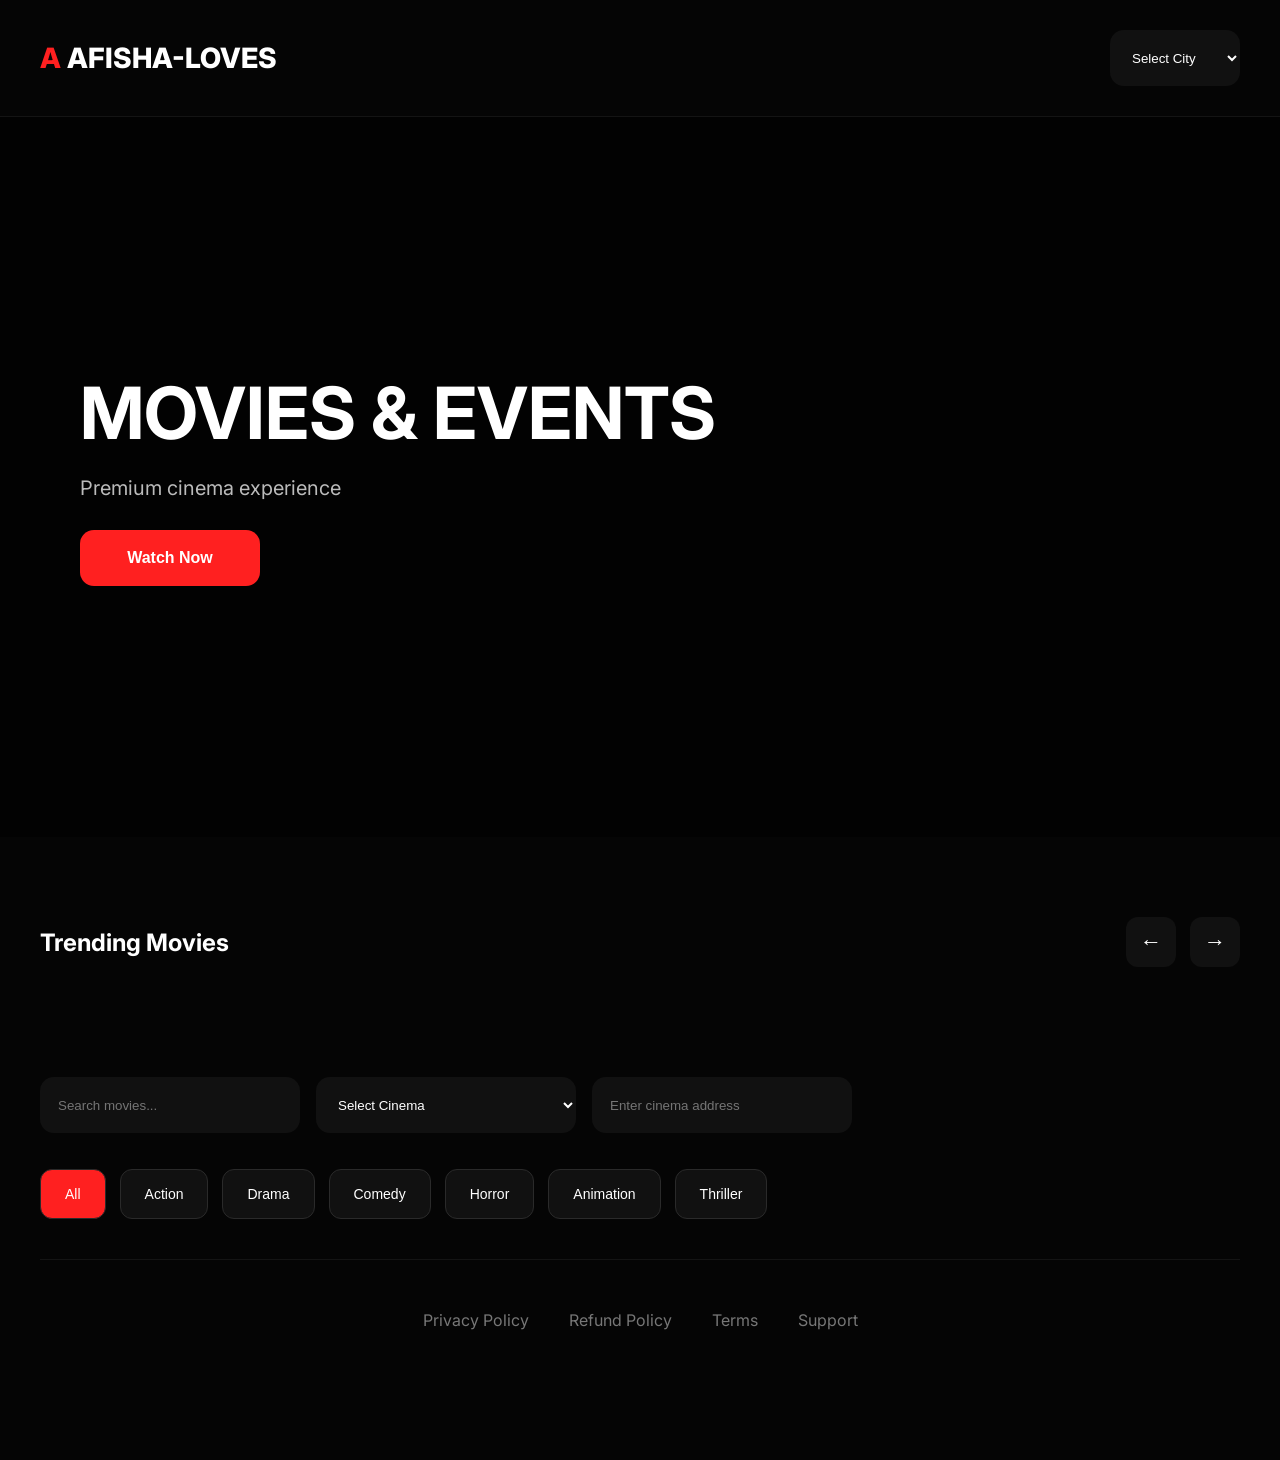
<file: index.html>
<!DOCTYPE html>
<html lang="en">
<head>

<meta charset="UTF-8">
<meta name="viewport" content="width=device-width, initial-scale=1.0">

<title>AFISHA-LOVES</title>

<link rel="stylesheet" href="style.css">

<link href="https://fonts.googleapis.com/css2?family=Inter:wght@300;400;500;600;700;800&display=swap" rel="stylesheet">

</head>

<body>

<header>

<div class="logo">
<span>A</span>
AFISHA-LOVES
</div>

<div class="nav-right">

<select id="citySelect">

<option value="">
Select City
</option>

<option>
Berlin
</option>

<option>
London
</option>

<option>
New York
</option>

<option>
Los Angeles
</option>

</select>

</div>

</header>

<section class="hero">

<div class="hero-overlay"></div>

<div class="hero-content">

<h1>
MOVIES & EVENTS
</h1>

<p>
Premium cinema experience
</p>

<a href="#movies">

<button class="hero-btn">
Watch Now
</button>

</a>

</div>

</section>

<section class="trending">

<div class="trending-top">

<h2>
Trending Movies
</h2>

<div class="slider-buttons">

<button id="prevBtn">
←
</button>

<button id="nextBtn">
→
</button>

</div>

</div>

<div class="slider" id="slider"></div>

</section>

<section class="movies" id="movies">

<div class="movies-top">

<input
type="text"
id="searchInput"
placeholder="Search movies..."
>

<select id="cinemaSelect">

<option value="">
Select Cinema
</option>

</select>

<input
type="text"
id="customCinema"
placeholder="Enter cinema address"
list="addressSuggestions"
autocomplete="off"
>

<datalist id="addressSuggestions"></datalist>

<div class="categories">

<button class="category-btn active" data-category="all">
All
</button>

<button class="category-btn" data-category="action">
Action
</button>

<button class="category-btn" data-category="drama">
Drama
</button>

<button class="category-btn" data-category="comedy">
Comedy
</button>

<button class="category-btn" data-category="horror">
Horror
</button>

<button class="category-btn" data-category="animation">
Animation
</button>

<button class="category-btn" data-category="thriller">
Thriller
</button>

</div>

</div>

<div class="movies-grid" id="moviesGrid"></div>

<footer>

<a href="#">
Privacy Policy
</a>

<a href="#">
Refund Policy
</a>

<a href="#">
Terms
</a>

<a href="#">
Support
</a>

</footer>

<script>

/* API */

const API_KEY =
'12cf4dbd2e9dac053da42fc6ea685a97';

const moviesGrid =
document.getElementById('moviesGrid');

const slider =
document.getElementById('slider');





/* LOAD TRENDING */

async function loadTrending(){

const res = await fetch(

`https://api.themoviedb.org/3/trending/movie/week?api_key=${API_KEY}`

);

const data = await res.json();

slider.innerHTML='';

data.results.slice(0,10).forEach(movie=>{

const poster =
`https://image.tmdb.org/t/p/w500${movie.poster_path}`;

slider.innerHTML += `

<div class="slide">

<img src="${poster}">

<div class="slide-content">

<h3>
${movie.title}
</h3>

<p class="movie-category">
⭐ ${movie.vote_average.toFixed(1)}
</p>

<button class="slide-btn"
onclick="openMovie('${movie.title.replace(/'/g,"")}', '${poster}')">

Buy Ticket

</button>

</div>

</div>

`;

});

}





/* LOAD MOVIES */

async function loadMovies(){

const res = await fetch(

`https://api.themoviedb.org/3/movie/popular?api_key=${API_KEY}&language=en-US&page=1`

);

const data = await res.json();

moviesGrid.innerHTML='';

data.results.forEach(movie=>{

const poster =
`https://image.tmdb.org/t/p/w500${movie.poster_path}`;

const genre =
movie.genre_ids[0];

let category = 'action';

if(genre == 35){
category = 'comedy';
}

if(genre == 18){
category = 'drama';
}

if(genre == 27){
category = 'horror';
}

if(genre == 16){
category = 'animation';
}

if(genre == 53){
category = 'thriller';
}

moviesGrid.innerHTML += `

<div class="movie-card ${category}">

<img src="${poster}">

<h3>
${movie.title}
</h3>

<p class="movie-category">

⭐ ${movie.vote_average.toFixed(1)}

</p>

<button class="movie-btn"
onclick="openMovie('${movie.title.replace(/'/g,"")}', '${poster}')">

Buy Ticket

</button>

</div>

`;

});

}

loadTrending();
loadMovies();





/* CINEMAS */

const cinemas = {

Berlin: [

{
name:'CineStar Berlin',
addresses:[

'Potsdamer Str. 4, 10785 Berlin, Germany',
'Berlin Mall, Leipziger Platz 12, Berlin, Germany',
'Kurfürstendamm 227, Berlin, Germany'

]
},

{
name:'Zoo Palast',
addresses:[

'Hardenbergstraße 29A, 10623 Berlin, Germany',
'Breitscheidplatz 1, Berlin, Germany'

]
},

{
name:'UCI Luxe Mercedes Platz',
addresses:[

'Mildred-Harnack-Straße 13, 10243 Berlin, Germany',
'Mercedes Platz 1, Berlin, Germany'

]
}

],



London: [

{
name:'Odeon Luxe Leicester Square',
addresses:[

'24-26 Leicester Square, London WC2H 7JY',
'12 Coventry St, London W1D 6BZ'

]
},

{
name:'Vue West End',
addresses:[

'3 Cranbourn St, London WC2H 7AL',
'Piccadilly Circus, London W1J'

]
},

{
name:'BFI IMAX',
addresses:[

'1 Charlie Chaplin Walk, London SE1 8XR',
'Waterloo Rd, London SE1'

]
}

],



'New York': [

{
name:'AMC Empire 25',
addresses:[

'234 W 42nd St, New York, NY 10036',
'300 W 34th St, New York, NY'

]
},

{
name:'Regal Battery Park',
addresses:[

'102 N End Ave, New York, NY 10282',
'250 Vesey St, New York, NY'

]
},

{
name:'AMC Lincoln Square',
addresses:[

'1998 Broadway, New York, NY 10023',
'Lincoln Center Plaza, New York'

]
}

],



'Los Angeles': [

{
name:'TCL Chinese Theatre',
addresses:[

'6925 Hollywood Blvd, Hollywood, CA 90028',
'Hollywood Walk of Fame, Los Angeles'

]
},

{
name:'Regal LA Live',
addresses:[

'1000 W Olympic Blvd, Los Angeles, CA 90015',
'LA Live Plaza, Los Angeles'

]
},

{
name:'AMC Burbank 16',
addresses:[

'125 E Palm Ave, Burbank, CA 91502',
'Downtown Burbank, Los Angeles'

]
}

]

};





const citySelect =
document.getElementById('citySelect');

const cinemaSelect =
document.getElementById('cinemaSelect');

const addressInput =
document.getElementById('customCinema');

const addressSuggestions =
document.getElementById('addressSuggestions');





citySelect.addEventListener('change',()=>{

const city =
citySelect.value;

cinemaSelect.innerHTML = `
<option value="">
Select Cinema
</option>
`;

addressSuggestions.innerHTML='';

if(cinemas[city]){

cinemas[city].forEach(cinema=>{

cinemaSelect.innerHTML += `

<option value="${cinema.name}">
${cinema.name}
</option>

`;

});

}

});





cinemaSelect.addEventListener('change',()=>{

const city =
citySelect.value;

const cinemaName =
cinemaSelect.value;

addressSuggestions.innerHTML='';

addressInput.value='';

const selectedCinema =
cinemas[city].find(
c => c.name === cinemaName
);

if(selectedCinema){

selectedCinema.addresses.forEach(address=>{

addressSuggestions.innerHTML += `

<option value="${address}">

`;

});

}

});





/* OPEN MOVIE */

function openMovie(movie,poster){

const city =
document.getElementById('citySelect').value;

const cinemaName =
document.getElementById('cinemaSelect').value;

const cinemaAddress =
document.getElementById('customCinema').value;

if(!city){

alert('Select city');

return;

}

if(!cinemaName){

alert('Select cinema');

return;

}

if(!cinemaAddress){

alert('Enter address');

return;

}

localStorage.setItem(
'selectedCity',
city
);

localStorage.setItem(
'selectedCinema',
cinemaName
);

localStorage.setItem(
'selectedCinemaAddress',
cinemaAddress
);

localStorage.setItem(
'movie',
movie
);

localStorage.setItem(
'moviePoster',
poster
);

window.location.href =
'booking.html';

}





/* SLIDER */

document.getElementById('nextBtn')
.onclick = ()=>{

slider.scrollBy({
left:400,
behavior:'smooth'
});

};

document.getElementById('prevBtn')
.onclick = ()=>{

slider.scrollBy({
left:-400,
behavior:'smooth'
});

};





/* SEARCH */

document.getElementById('searchInput')
.addEventListener('input',(e)=>{

const value =
e.target.value.toLowerCase();

const cards =
document.querySelectorAll('.movie-card');

cards.forEach(card=>{

const text =
card.innerText.toLowerCase();

if(text.includes(value)){

card.style.display='block';

}else{

card.style.display='none';

}

});

});





/* CATEGORY FILTER */

const categoryButtons =
document.querySelectorAll('.category-btn');

document.addEventListener('click',(e)=>{

if(e.target.classList.contains('category-btn')){

categoryButtons.forEach(btn=>{
btn.classList.remove('active');
});

e.target.classList.add('active');

const category =
e.target.dataset.category;

const cards =
document.querySelectorAll('.movie-card');

cards.forEach(card=>{

if(
category === 'all' ||
card.classList.contains(category)
){

card.style.display='block';

}else{

card.style.display='none';

}

});

}

});

</script>

</body>
</html>
</file>
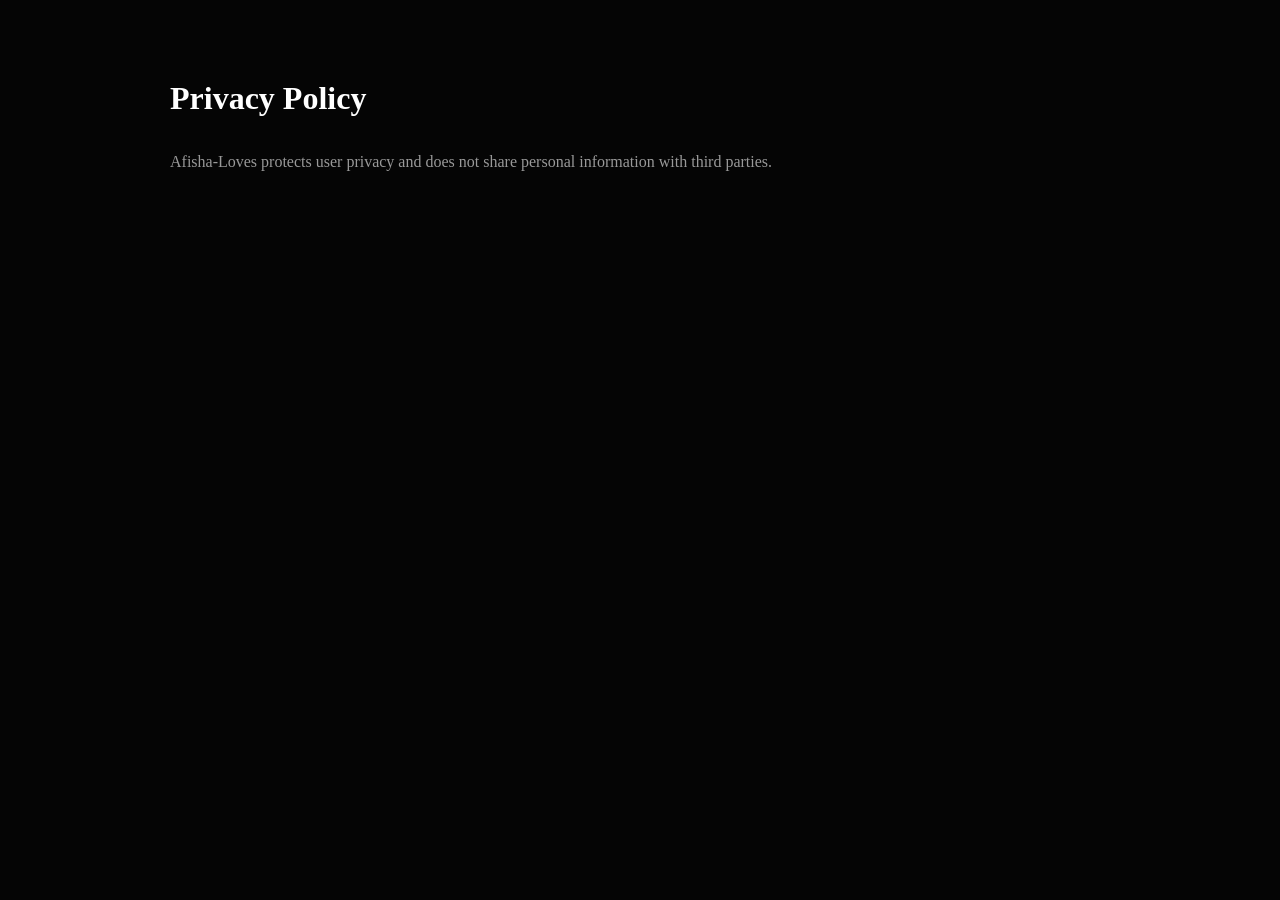
<file: privacy.html>
<!DOCTYPE html>
<html lang="en">
<head>

<meta charset="UTF-8">
<meta name="viewport" content="width=device-width, initial-scale=1.0">

<title>Privacy Policy</title>

<link rel="stylesheet" href="style.css">

</head>

<body>

<div style="max-width:1000px;margin:auto;padding:80px 30px;">

<h1 style="margin-bottom:30px;">
Privacy Policy
</h1>

<p style="color:#999;line-height:1.9;">

Afisha-Loves protects user privacy and does not share personal information with third parties.

</p>

</div>

</body>
</html>
</file>
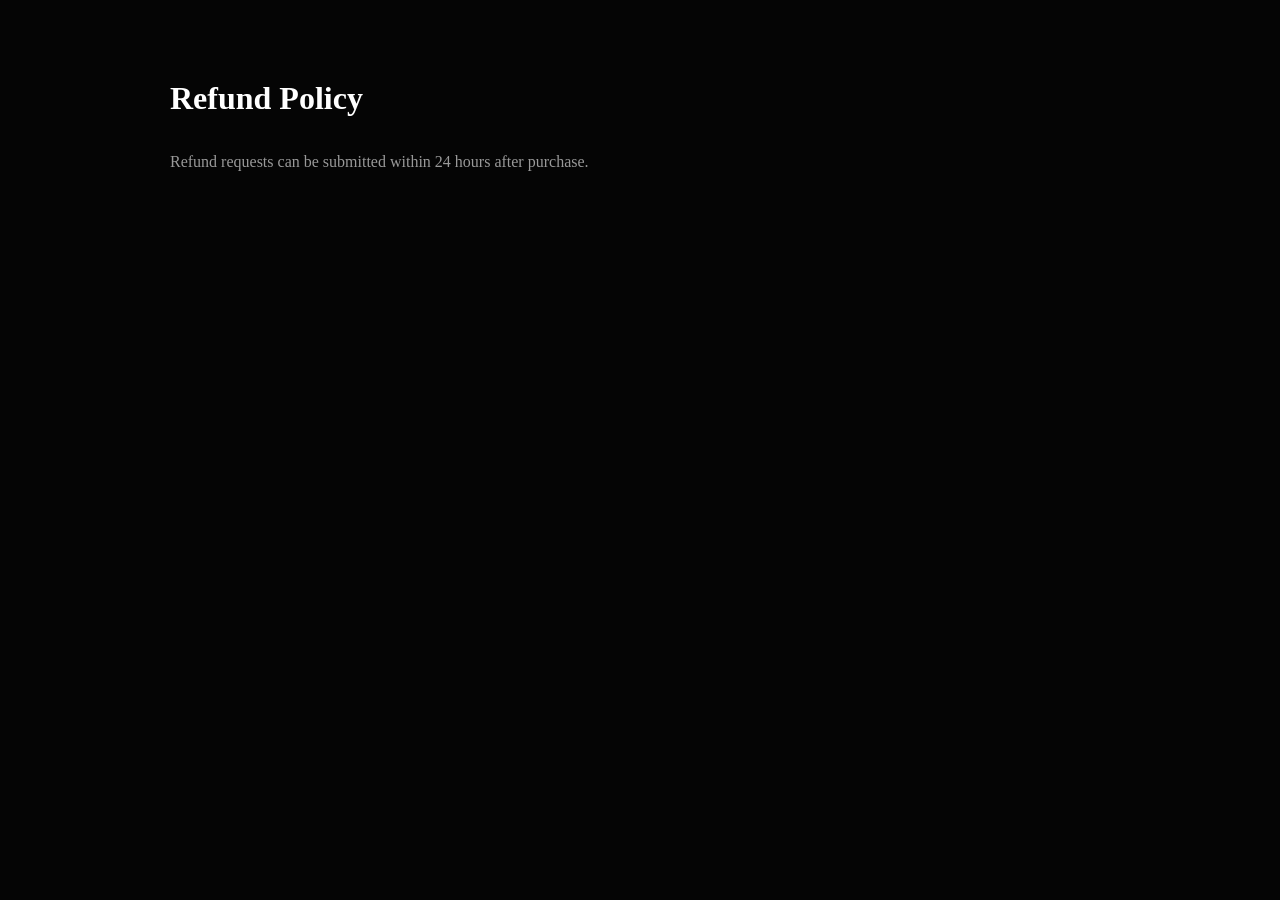
<file: refund.html>
<!DOCTYPE html>
<html lang="en">
<head>

<meta charset="UTF-8">
<meta name="viewport" content="width=device-width, initial-scale=1.0">

<title>Refund Policy</title>

<link rel="stylesheet" href="style.css">

</head>

<body>

<div style="max-width:1000px;margin:auto;padding:80px 30px;">

<h1 style="margin-bottom:30px;">
Refund Policy
</h1>

<p style="color:#999;line-height:1.9;">

Refund requests can be submitted within 24 hours after purchase.

</p>

</div>

</body>
</html>
</file>
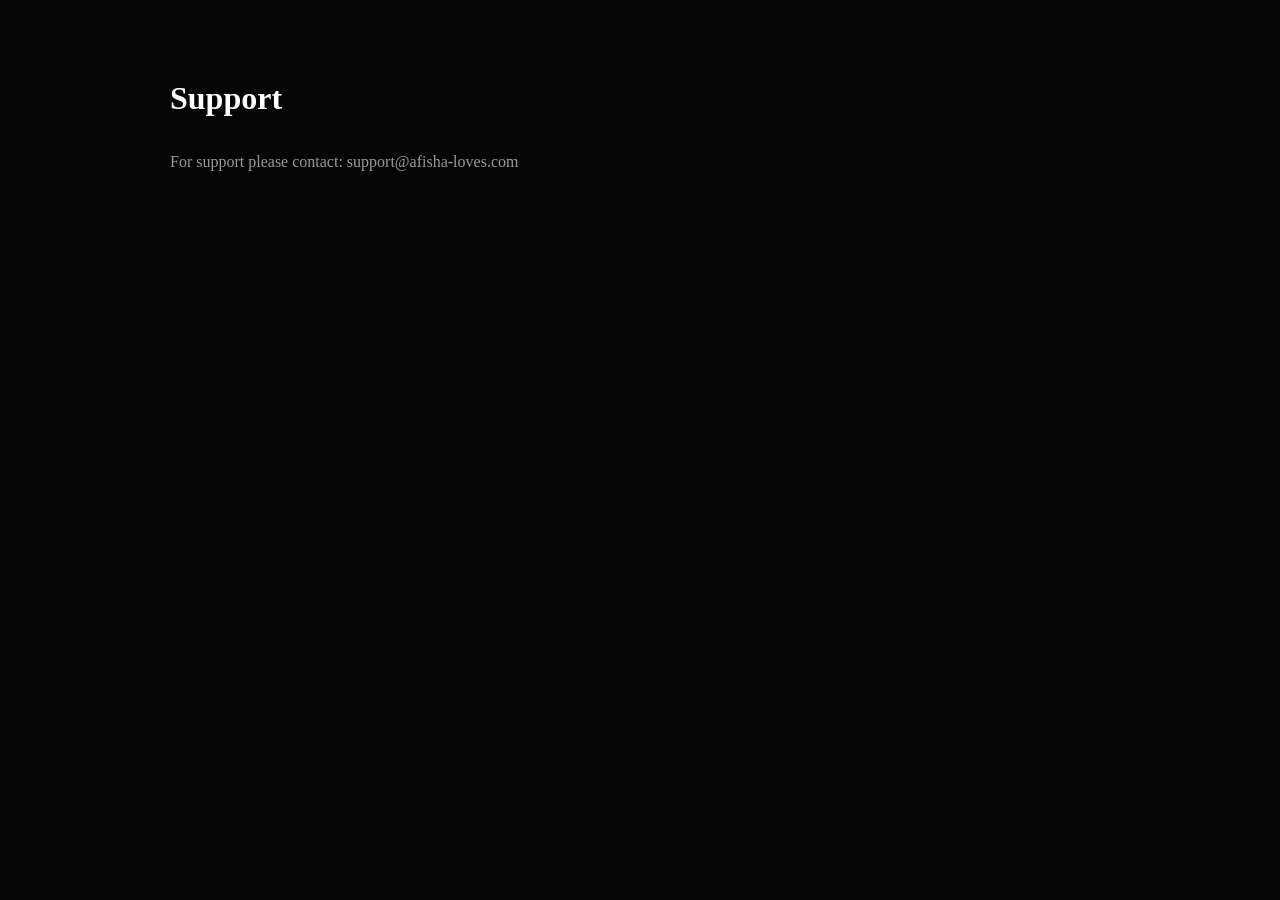
<file: support.html>
<!DOCTYPE html>
<html lang="en">
<head>

<meta charset="UTF-8">
<meta name="viewport" content="width=device-width, initial-scale=1.0">

<title>Support</title>

<link rel="stylesheet" href="style.css">

</head>

<body>

<div style="max-width:1000px;margin:auto;padding:80px 30px;">

<h1 style="margin-bottom:30px;">
Support
</h1>

<p style="color:#999;line-height:1.9;">

For support please contact:
support@afisha-loves.com

</p>

</div>

</body>
</html>
</file>
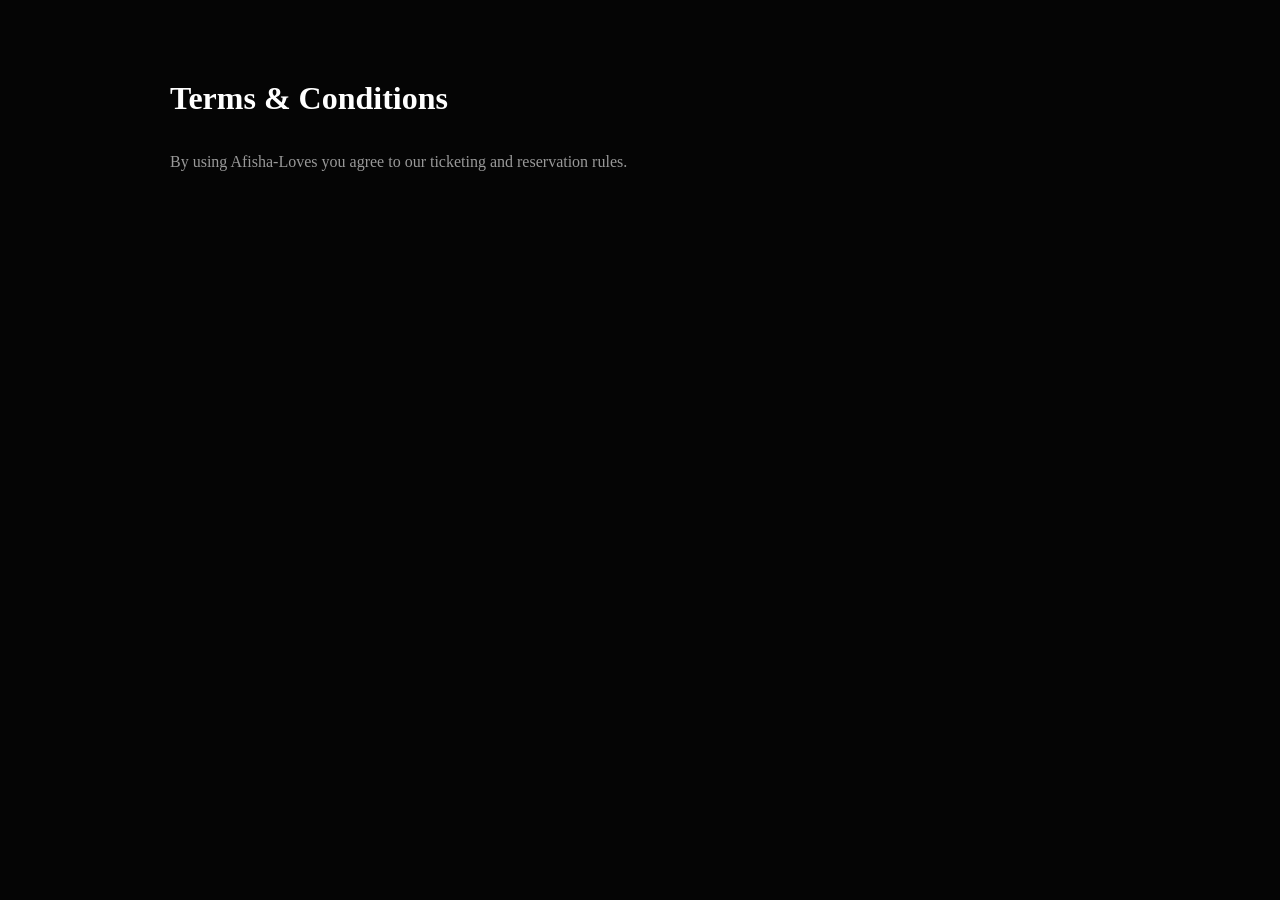
<file: terms.html>
<!DOCTYPE html>
<html lang="en">
<head>

<meta charset="UTF-8">
<meta name="viewport" content="width=device-width, initial-scale=1.0">

<title>Terms</title>

<link rel="stylesheet" href="style.css">

</head>

<body>

<div style="max-width:1000px;margin:auto;padding:80px 30px;">

<h1 style="margin-bottom:30px;">
Terms & Conditions
</h1>

<p style="color:#999;line-height:1.9;">

By using Afisha-Loves you agree to our ticketing and reservation rules.

</p>

</div>

</body>
</html>
</file>
<file: style.css>
* {
    margin: 0;
    padding: 0;
    box-sizing: border-box;
}

body {
    background: #050505;
    font-family: Inter;
    color: white;
    overflow-x: hidden;
}

header {
    padding: 30px 40px;
    border-bottom: 1px solid rgba(255,255,255,0.06);
    display: flex;
    justify-content: space-between;
    align-items: center;
}

.logo {
    font-size: 28px;
    font-weight: 800;
}

.logo span {
    color: #ff2020;
}

.nav-right {
    display: flex;
    gap: 20px;
}

select {
    height: 56px;
    padding: 0 18px;
    background: #111;
    border: none;
    color: white;
    border-radius: 14px;
}

.hero {
    height: 80vh;
    background: url('https://picsum.photos/1920/1080') center/cover;
    position: relative;
    display: flex;
    align-items: center;
    padding: 0 80px;
}

.hero-overlay {
    position: absolute;
    inset: 0;
    background: rgba(0,0,0,0.65);
}

.hero-content {
    position: relative;
    z-index: 2;
}

.hero h1 {
    font-size: 72px;
    margin-bottom: 20px;
}

.hero p {
    font-size: 20px;
    color: #bbb;
    margin-bottom: 30px;
}

.hero button {
    width: 180px;
    height: 56px;
    background: #ff2020;
    border: none;
    color: white;
    font-size: 16px;
    font-weight: 700;
    border-radius: 14px;
    cursor: pointer;
}

.trending {
    padding: 80px 40px;
}

.trending-top {
    display: flex;
    justify-content: space-between;
    align-items: center;
    margin-bottom: 30px;
}

.slider-buttons {
    display: flex;
    gap: 14px;
}

.slider-buttons button {
    width: 50px;
    height: 50px;
    border: none;
    background: #111;
    color: white;
    font-size: 22px;
    cursor: pointer;
    border-radius: 12px;
}

.slider {
    display: flex;
    gap: 20px;
    overflow: auto;
    scrollbar-width: none;
    scroll-behavior: smooth;
}

.slider::-webkit-scrollbar {
    display: none;
}

.slide {
    min-width: 260px;
    cursor: pointer;
    transition: 0.3s;
    background: #111;
    border-radius: 20px;
    overflow: hidden;
    position: relative;
    flex-shrink: 0;
}

.slide:hover {
    transform: scale(1.04);
}

.slide img {
    width: 100%;
    height: 360px;
    object-fit: cover;
}

.slide-content {
    padding: 16px;
}

.slide-content h3 {
    font-size: 20px;
    margin-bottom: 8px;
}

.slide-btn {
    width: 100%;
    height: 48px;
    border: none;
    background: #ff2020;
    color: #fff;
    font-size: 16px;
    font-weight: 700;
    border-radius: 12px;
    cursor: pointer;
    margin-top: 14px;
    transition: 0.3s;
}

.slide-btn:hover {
    transform: scale(1.03);
    background: #ff3b3b;
}

.movies {
    padding: 0 40px 80px;
}

.movies-top {
    display: flex;
    gap: 16px;
    align-items: center;
    flex-wrap: wrap;
    margin-bottom: 40px;
}

#searchInput,
#cinemaSelect,
#customCinema {
    height: 56px;
    background: #111;
    border: none;
    border-radius: 14px;
    padding: 0 18px;
    color: white;
    min-width: 260px;
}

.categories {
    display: flex;
    gap: 14px;
    flex-wrap: wrap;
    margin-top: 20px;
}

.category-btn {
    height: 50px;
    padding: 0 24px;
    background: #111;
    border: 1px solid #2a2a2a;
    color: #fff;
    border-radius: 12px;
    cursor: pointer;
    font-size: 14px;
    transition: 0.3s;
}

.category-btn:hover {
    background: #ff2020;
}

.category-btn.active {
    background: #ff2020;
}

.movies-grid {
    display: grid;
    grid-template-columns: repeat(4, 1fr);
    gap: 24px;
}

.movie-card {
    background: #111;
    padding: 16px;
    border-radius: 24px;
    cursor: pointer;
    transition: 0.3s;
}

.movie-card:hover {
    transform: translateY(-5px);
}

.movie-card img {
    width: 100%;
    height: 340px;
    object-fit: cover;
    border-radius: 18px;
    margin-bottom: 16px;
}

.movie-card h3 {
    margin-bottom: 10px;
}

.movie-card button {
    width: 100%;
    height: 50px;
    background: #ff2020;
    border: none;
    border-radius: 12px;
    color: white;
    font-weight: 700;
    cursor: pointer;
    margin-top: 10px;
}

.movie-category {
    color: #ff2020;
    font-size: 14px;
    font-weight: 600;
}

footer {
    padding: 50px;
    display: flex;
    justify-content: center;
    gap: 40px;
    border-top: 1px solid rgba(255,255,255,0.06);
}

footer a {
    color: #777;
    text-decoration: none;
}

.steps {
    display: flex;
    gap: 20px;
    padding: 30px 40px;
}

.step {
    padding: 12px 22px;
    background: #111;
    color: #666;
    border-radius: 12px;
}

.step.active {
    background: #ff2020;
    color: white;
}

.booking-container {
    display: grid;
    grid-template-columns: minmax(0,1fr) 360px;
    gap: 30px;
    padding: 20px 40px 60px;
    max-width: 1600px;
    margin: auto;
}

.movie-header {
    display: flex;
    gap: 30px;
    margin-bottom: 40px;
}

.movie-header img {
    width: 260px;
    height: 360px;
    object-fit: cover;
    border-radius: 24px;
}

.movie-details {
    display: flex;
    gap: 40px;
    margin-top: 30px;
    flex-wrap: wrap;
}

.movie-details span {
    display: block;
    font-size: 12px;
    color: #777;
    margin-bottom: 10px;
}

.movie-details strong {
    font-size: 18px;
    line-height: 1.4;
}

.date-list {
    display: flex;
    gap: 10px;
    margin-top: 16px;
    flex-wrap: wrap;
}

.date {
    padding: 10px 16px;
    background: #111;
    border-radius: 12px;
    cursor: pointer;
}

.active-date {
    background: #ff2020;
}

.screen {
    width: 70%;
    height: 6px;
    background: #777;
    margin: 0 auto 70px;
    border-radius: 30px;
    text-align: center;
    padding-top: 18px;
    font-size: 12px;
    color: #777;
}

#rows {
    display: flex;
    flex-direction: column;
    gap: 14px;
    align-items: center;
}

.row {
    display: flex;
    gap: 10px;
}

.seat {
    width: 42px;
    height: 42px;
    display: flex;
    align-items: center;
    justify-content: center;
    border-radius: 12px;
    font-size: 12px;
    cursor: pointer;
    background: #1a1a1a;
    transition: 0.2s;
}

.seat:hover {
    transform: scale(1.08);
}

.available {
    background: #2ecc71;
}

.vip {
    background: #f39c12;
}

.selected {
    background: #ff2020 !important;
}

.right {
    background: #111;
    padding: 30px;
    border-radius: 26px;
    height: fit-content;
    position: sticky;
    top: 30px;
}

.order-line {
    display: flex;
    justify-content: space-between;
    margin-bottom: 20px;
}

.right button,
.payment-box button {
    width: 100%;
    height: 56px;
    background: #ff2020;
    border: none;
    border-radius: 14px;
    color: white;
    font-weight: 700;
    cursor: pointer;
}

.payment-page {
    min-height: 100vh;
    display: flex;
    justify-content: center;
    align-items: center;
    padding: 40px;
}

.payment-box {
    width: 460px;
    background: #111;
    padding: 40px;
    border-radius: 30px;
}

.payment-box input {
    width: 100%;
    height: 56px;
    background: #1a1a1a;
    border: none;
    padding: 0 18px;
    margin-bottom: 16px;
    border-radius: 14px;
    color: white;
}


/* === ОСНОВНЫЕ СТИЛИ БИЛЕТА (ДЕСКТОП С ВЫРАВНИВАНИЕМ ПО ЦЕНТРУ) === */

.ticket-page {
    display: flex;
    justify-content: center;
    align-items: center;
    min-height: 100vh;
    padding: 40px;
}

.ticket-modern {
    width: 1000px;
    background: #111;
    border-radius: 32px;
    padding: 40px;
    border: 1px solid rgba(255,255,255,0.08);
    box-shadow: 0 20px 60px rgba(0,0,0,0.5);
}

.ticket-top {
    display: flex;
    flex-direction: column;   /* Изменено на column для центрирования элементов в стек */
    align-items: center;       /* Центрирует заголовок и правый блок по горизонтали */
    text-align: center;        /* Центрирует текст */
    margin-bottom: 40px;
    gap: 20px;
}

.ticket-top h1 {
    font-size: 42px;
    margin-bottom: 10px;
    text-align: center;
}

.ticket-top p {
    color: #777;
}

/* Контейнер с VIP-плашкой и QR-кодом */
.ticket-top-right {
    display: flex;
    flex-direction: column;
    align-items: center !important; /* Принудительно центрируем содержимое на десктопе */
    gap: 12px;
}

.ticket-badge {
    padding: 14px 24px;
    background: #ff2020;
    border-radius: 14px;
    font-weight: 700;
    text-align: center;
}

.ticket-qr {
    width: 130px;
    height: 130px;
    background: white;
    border-radius: 14px;
    overflow: hidden;
    padding: 8px;
}

.ticket-qr img {
    width: 100%;
    height: 100%;
    object-fit: cover;
}

.ticket-info {
    display: grid;
    grid-template-columns: repeat(2, 1fr);
    gap: 26px;
    margin-bottom: 50px;
    text-align: center;        /* Все блоки с инфой теперь выровнены по центру */
}

.ticket-info span {
    display: block;
    font-size: 13px;
    color: #777;
    margin-bottom: 8px;
}

.ticket-info strong {
    font-size: 22px;
}

.ticket-bottom {
    display: flex;
    justify-content: center;   /* Центрируем блок со штрих-кодом */
    align-items: center;
    border-top: 1px dashed rgba(255,255,255,0.12);
    padding-top: 40px;
}


/* === МЕДИА-ЗАПРОСЫ ДЛЯ ДЕСКТОПОВ И ПЛАНШЕТОВ === */

@media(max-width:1200px) {
    .movies-grid {
        grid-template-columns: repeat(3, 1fr);
    }
}

@media(max-width:900px) {
    .movies-grid {
        grid-template-columns: repeat(2, 1fr);
    }
    .booking-container {
        grid-template-columns: 1fr;
    }
}

@media(max-width:600px) {
    .movies-grid {
        grid-template-columns: 1fr;
    }
    .hero h1 {
        font-size: 48px;
    }
}


/* === АДАПТИВ ПОД СМАРТФОНЫ И ОПТИМИЗАЦИЯ БИЛЕТА === */

@media(max-width:900px) {
    header {
        padding: 16px 20px;
        flex-direction: column;
        gap: 15px;
        align-items: flex-start;
    }

    .logo {
        font-size: 24px;
    }

    .nav-right {
        width: 100%;
    }

    #citySelect {
        width: 100%;
    }

    .hero {
        height: 70vh;
        padding: 20px;
    }

    .hero-content {
        width: 100%;
    }

    .hero-content h1 {
        font-size: 42px;
        line-height: 1.1;
    }

    .hero-content p {
        font-size: 16px;
    }

    .hero-btn {
        width: 100%;
        height: 52px;
        font-size: 16px;
    }

    .trending {
        padding: 20px;
    }

    .trending-top {
        flex-direction: column;
        align-items: flex-start;
        gap: 15px;
    }

    .slider {
        gap: 14px;
    }

    .slide {
        min-width: 220px;
    }

    .slide img {
        height: 320px;
    }

    .slide-content h3 {
        font-size: 18px;
    }

    .slide-btn {
        height: 46px;
        font-size: 15px;
    }

    .movies {
        padding: 20px;
    }

    .movies-top {
        flex-direction: column;
        gap: 15px;
    }

    #searchInput,
    #cinemaSelect,
    #customCinema {
        width: 100%;
        height: 52px;
        font-size: 15px;
    }

    .categories {
        width: 100%;
        overflow-x: auto;
        padding-bottom: 8px;
        flex-wrap: nowrap;
    }

    .category-btn {
        white-space: nowrap;
        flex-shrink: 0;
    }

    .movies-grid {
        grid-template-columns: 1fr 1fr;
        gap: 16px;
    }

    .movie-card {
        border-radius: 18px;
    }

    .movie-card img {
        height: 260px;
    }

    .movie-card h3 {
        font-size: 16px;
    }

    .movie-btn {
        height: 46px;
        font-size: 15px;
    }

    footer {
        padding: 30px 20px;
        flex-direction: column;
        gap: 15px;
        align-items: flex-start;
    }

    /* СТРАНИЦА ВЫБОРА МЕСТА */
    .booking-container {
        flex-direction: column;
        padding: 20px;
        gap: 20px;
    }

    .movie-header {
        flex-direction: column;
        align-items: flex-start;
        gap: 20px;
    }

    .movie-header img {
        width: 100%;
        height: 420px;
        object-fit: cover;
        border-radius: 20px;
    }

    .screen {
        height: auto;
        margin-top: 25px;
        font-size: 14px;
    }

    #rows {
        overflow-x: auto;
        padding-bottom: 15px;
        align-items: flex-start;
        width: 100%;
    }

    .row {
        min-width: max-content;
    }

    .seat {
        width: 34px;
        height: 34px;
        font-size: 11px;
    }

    /* ФОРМА БРОНИРОВАНИЯ */
    .payment-page {
        padding: 20px;
    }

    .payment-box {
        width: 100%;
        padding: 25px;
    }

    .payment-box h2 {
        font-size: 28px;
    }

    .payment-box input,
    .payment-box button {
        height: 54px;
        font-size: 16px;
    }

    .steps {
        padding: 0 20px;
        overflow-x: auto;
    }

    .step {
        min-width: max-content;
    }

    /* === СТИЛИ ЦЕНТРИРОВАННОГО БИЛЕТА НА ТЕЛЕФОНАХ === */
    .ticket-page {
        padding: 10px;
        min-height: 100vh;
        display: flex;
        justify-content: center;
        align-items: center;
    }

    .ticket-modern {
        width: 100%;
        max-width: 500px;
        padding: 24px;
        border-radius: 24px;
        box-shadow: 0 15px 40px rgba(0,0,0,0.6);
    }

    .ticket-top {
        flex-direction: column;
        align-items: center;    /* Выравнивание контейнеров по центру экрана */
        text-align: center;     /* Текст по центру */
        gap: 20px;
        margin-bottom: 30px;
    }

    .ticket-top h1 {
        font-size: 28px;
        margin-bottom: 4px;
        text-align: center;
    }

    .ticket-top-right {
        align-items: center !important; /* Меняем с левого края строго по центру */
        width: 100%;
        gap: 15px !important;
    }

    .ticket-badge {
        padding: 8px 16px;
        font-size: 13px;
        border-radius: 8px;
        align-self: center;     /* Центрируем плашку VIP */
    }

    .ticket-qr {
        width: 140px;
        height: 140px;
        align-self: center;     /* Центрируем сам QR-код */
    }

    .ticket-info {
        grid-template-columns: 1fr;
        gap: 16px;
        margin-bottom: 35px;
        text-align: center;     /* Текстовые поля встают по центру в один столбец */
    }

    .ticket-info div {
        border-bottom: 1px solid rgba(255, 255, 255, 0.05);
        padding-bottom: 8px;
    }

    .ticket-info strong {
        font-size: 16px;
    }

    .ticket-bottom {
        padding-top: 30px;
    }

    /* Перехват инлайн-стилей генератора штрих-кода */
    .ticket-bottom > div:first-child {
        margin-top: 0px !important;
        width: 100% !important;
        display: flex !important;
        flex-direction: column !important;
        align-items: center !important;
    }

    .ticket-bottom img[src*="barcode"] {
        width: 100% !important;
        height: auto !important;
        max-width: 290px !important;
    }

    .ticket-bottom div[style*="letter-spacing"] {
        font-size: 22px !important;
        letter-spacing: 4px !important;
        margin-top: 8px !important;
    }
}


/* === МАЛЕНЬКИЕ СМАРТФОНЫ === */

@media(max-width:520px) {
    .hero-content h1 {
        font-size: 34px;
    }

    .movies-grid {
        grid-template-columns: 1fr;
    }

    .slide {
        min-width: 190px;
    }

    .slide img {
        height: 280px;
    }

    .movie-card img {
        height: 320px;
    }

    .movie-header img {
        height: 300px;
    }

    .seat {
        width: 30px;
        height: 30px;
        font-size: 10px;
    }

    .ticket-modern {
        padding: 16px;
    }

    .ticket-top h1 {
        font-size: 22px;
    }
}

.row-letter {
    width: 30px;
    height: 42px;
    display: flex;
    align-items: center;
    justify-content: center;
    font-weight: 700;
    color: #ff2020;
    font-size: 16px;
    margin-right: 10px;
}

.time-slot {
    padding: 10px 16px;
    background: #111;
    border-radius: 12px;
    cursor: pointer;
    font-size: 14px;
}

@media(max-width: 900px) {
    .row-letter {
        height: 34px;
        font-size: 14px;
        margin-right: 5px;
    }
}

.time-slot {
    padding: 10px 16px;
    background: #111;
    border-radius: 12px;
    cursor: pointer;
    font-size: 14px;
    transition: 0.2s;
    border: 1px solid transparent;
}

/* Класс, который JS будет давать нажатой кнопке времени */
.time-slot.active-time {
    background: #ff2020 !important;
    color: #fff !important;
}

/* Строка для полей MM/YY и CVV */
.card-row {
    display: flex;
    gap: 16px;
    width: 100%;
}

.card-row input {
    flex: 1; /* Разделяет ширину поровну 50/50 */
}

/* Красивый фокус на полях ввода кода SMS */
#smsCode:focus {
    border: 1px solid #ff2020;
    outline: none;
}
</file>
